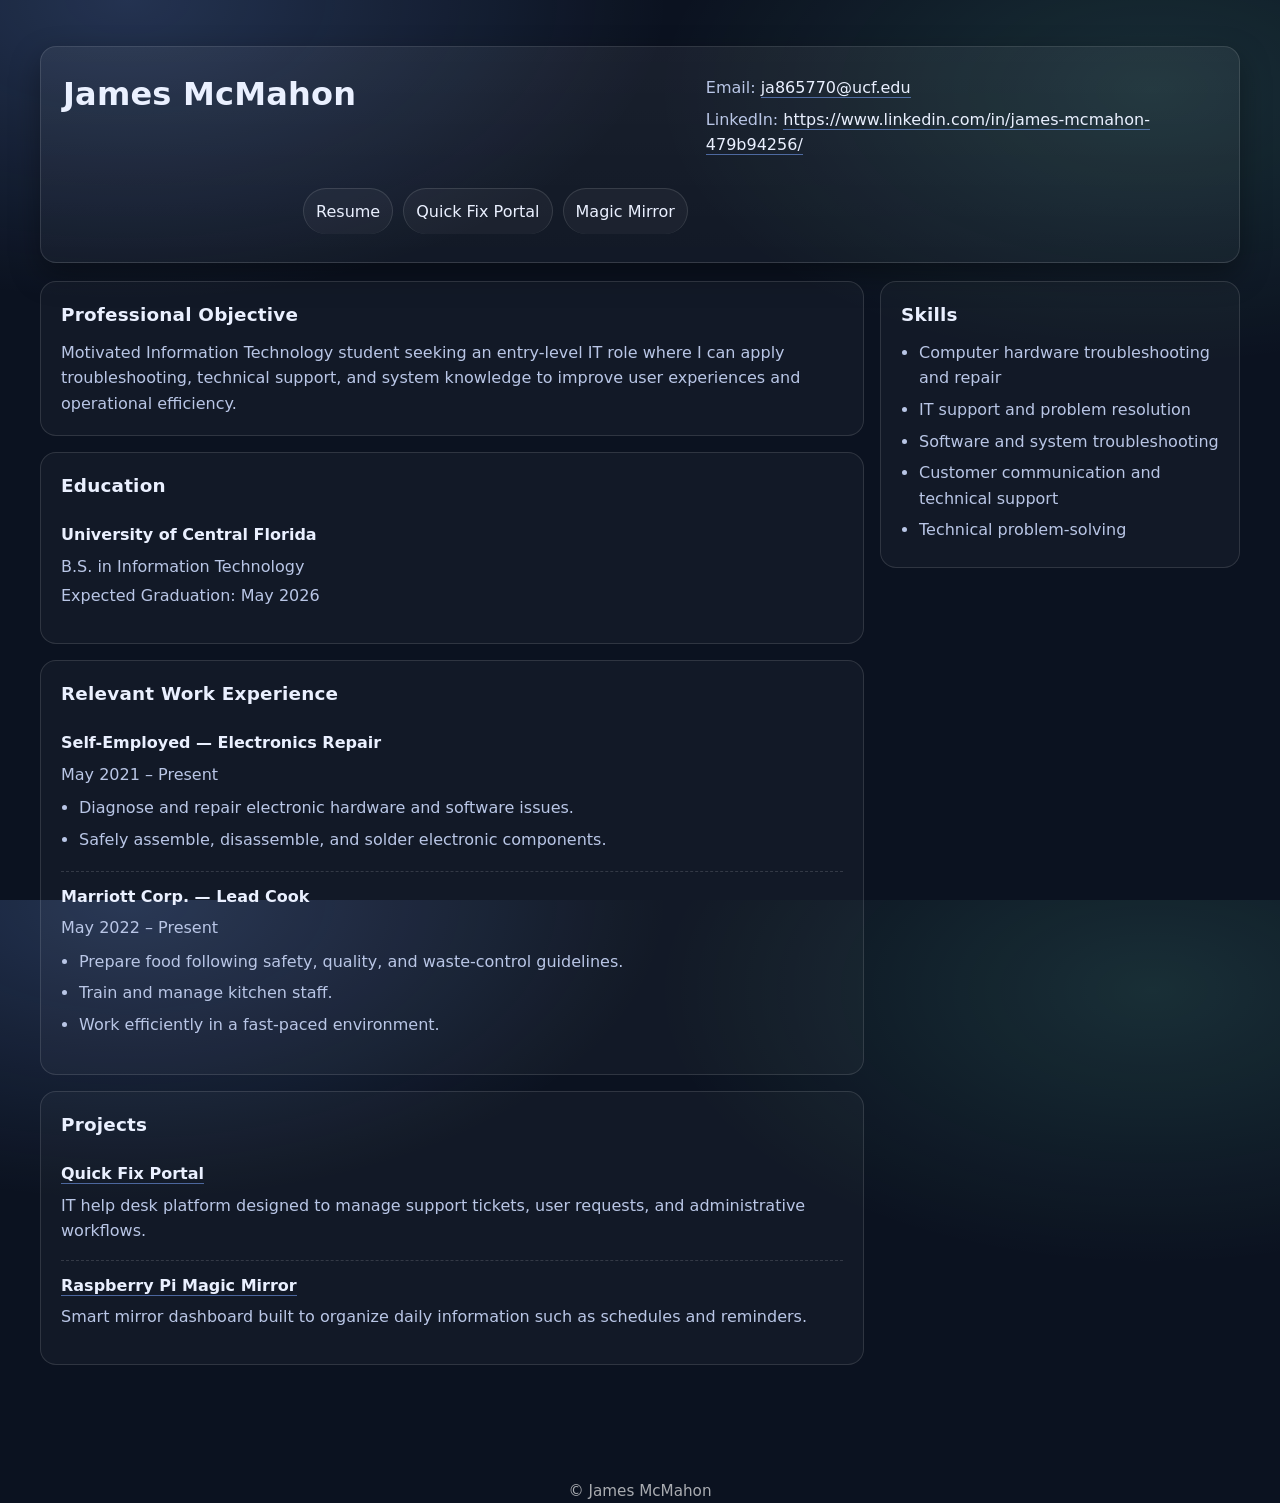
<file: index.html>
<!doctype html>
<html lang="en">
<head>
  <link rel="stylesheet" href="style.css" />
  <meta charset="utf-8" />
  <meta name="viewport" content="width=device-width, initial-scale=1" />
  <title>James McMahon — Resume</title>
</head>
<body>
  <header>
    <h1>James McMahon</h1>

    <address>
      <p>Email: <a href="mailto:ja865770@ucf.edu">ja865770@ucf.edu</a></p>
      <p>
        LinkedIn:
        <a href="https://www.linkedin.com/in/james-mcmahon-479b94256/" target="_blank" rel="noopener noreferrer">
          https://www.linkedin.com/in/james-mcmahon-479b94256/
        </a>
      </p>
    </address>

    <nav>
      <ul>
        <li><a href="index.html">Resume</a></li>
        <li><a href="quickfixportal.html">Quick Fix Portal</a></li>
        <li><a href="magic-mirror.html">Magic Mirror</a></li>
      </ul>
    </nav>
  </header>

  <main>
    <section>
      <h2>Professional Objective</h2>
      <p>
        Motivated Information Technology student seeking an entry-level IT role where I can apply
        troubleshooting, technical support, and system knowledge to improve user experiences and
        operational efficiency.
      </p>
    </section>

    <section>
      <h2>Education</h2>
      <article>
        <h3>University of Central Florida</h3>
        <p>B.S. in Information Technology</p>
        <p>Expected Graduation: May 2026</p>
      </article>
    </section>

    <section>
      <h2>Relevant Work Experience</h2>

      <article>
        <h3>Self-Employed — Electronics Repair</h3>
        <p>May 2021 – Present</p>
        <ul>
          <li>Diagnose and repair electronic hardware and software issues.</li>
          <li>Safely assemble, disassemble, and solder electronic components.</li>
        </ul>
      </article>

      <article>
        <h3>Marriott Corp. — Lead Cook</h3>
        <p>May 2022 – Present</p>
        <ul>
          <li>Prepare food following safety, quality, and waste-control guidelines.</li>
          <li>Train and manage kitchen staff.</li>
          <li>Work efficiently in a fast-paced environment.</li>
        </ul>
      </article>
    </section>

    <section>
      <h2>Projects</h2>

      <article>
        <h3><a href="quickfixportal.html">Quick Fix Portal</a></h3>
        <p>
          IT help desk platform designed to manage support tickets, user requests,
          and administrative workflows.
        </p>
      </article>

      <article>
        <h3><a href="magic-mirror.html">Raspberry Pi Magic Mirror</a></h3>
        <p>
          Smart mirror dashboard built to organize daily information such as schedules and reminders.
        </p>
      </article>
    </section>

    <section>
      <h2>Skills</h2>
      <ul>
        <li>Computer hardware troubleshooting and repair</li>
        <li>IT support and problem resolution</li>
        <li>Software and system troubleshooting</li>
        <li>Customer communication and technical support</li>
        <li>Technical problem-solving</li>
      </ul>
    </section>
  </main>

  <footer>
    <p>&copy; James McMahon</p>
  </footer>
</body>
</html>
</file>
<file: style.css>
:root{
  --bg:#0b1220;
  --surface:#0f1b2e;
  --text:#eaf0ff;
  --muted:#b9c6e6;
  --line:rgba(255,255,255,.12);
  --accent:#7aa7ff;

  --radius:16px;
  --shadow:0 12px 30px rgba(0,0,0,.35);

  --max:1000px;
}

*,
*::before,
*::after{ box-sizing:border-box; }

html,body{ height:100%; }

body{
  margin:0;
  font-family: ui-sans-serif, system-ui, -apple-system, Segoe UI, Roboto, Arial, "Noto Sans", "Liberation Sans", sans-serif;
  line-height:1.6;
  color:var(--text);
  background:
    radial-gradient(900px 500px at 10% 0%, rgba(122,167,255,.22), transparent 60%),
    radial-gradient(900px 500px at 90% 10%, rgba(122,255,215,.12), transparent 55%),
    var(--bg);
}

a{
  color:var(--text);
  text-decoration:none;
  border-bottom:1px solid rgba(122,167,255,.55);
}

a:hover{
  color:var(--accent);
  border-bottom-color:var(--accent);
}

header, main, footer{
  width:min(var(--max), calc(100% - 32px));
  margin-inline:auto;
}

header{
  margin-top:18px;
  padding:18px;
  background:linear-gradient(180deg, rgba(255,255,255,.06), rgba(255,255,255,.03));
  border:1px solid var(--line);
  border-radius:var(--radius);
  box-shadow:var(--shadow);
}

h1{
  margin:0 0 10px 0;
  font-size:1.75rem;
  letter-spacing:.2px;
}

address{
  margin:0;
  font-style:normal;
  color:var(--muted);
}

address p{
  margin:6px 0;
}

nav{
  margin-top:14px;
  padding-top:14px;
  border-top:1px solid var(--line);
}

nav ul{
  list-style:none;
  padding:0;
  margin:0;
  display:flex;
  gap:10px;
  flex-wrap:wrap;
}

nav a{
  display:inline-block;
  padding:10px 12px;
  border:1px solid rgba(255,255,255,.12);
  border-radius:999px;
  background:rgba(255,255,255,.04);
  border-bottom:none;
}

nav a:hover{
  background:rgba(122,167,255,.14);
  border-color:rgba(122,167,255,.35);
  color:var(--text);
}

main{
  margin-top:18px;
  display:grid;
  gap:14px;
}

section{
  padding:16px 18px;
  border:1px solid var(--line);
  border-radius:var(--radius);
  background:rgba(255,255,255,.03);
}

h2{
  margin:0 0 10px 0;
  font-size:1.15rem;
  letter-spacing:.2px;
}

h3{
  margin:0 0 6px 0;
  font-size:1rem;
}

section > p{
  margin:0;
  color:var(--muted);
}

article{
  padding:12px 0;
}

article + article{
  border-top:1px dashed rgba(255,255,255,.14);
}

article p{
  margin:4px 0;
  color:var(--muted);
}

ul{
  margin:8px 0 0 18px;
  padding:0;
  color:var(--muted);
}

li{ margin:6px 0; }

footer{
  margin:18px auto 26px;
  color:rgba(255,255,255,.65);
  text-align:center;
  font-size:.95rem;
}

@media (min-width: 900px){
  body{
    padding:28px 0 0;
  }

  header, main, footer{
    width:min(1200px, calc(100% - 56px));
  }

  header{
    display:grid;
    grid-template-columns: 1.1fr .9fr;
    gap:18px;
    align-items:start;
    padding:22px;
  }

  nav{
    margin-top:0;
    padding-top:0;
    border-top:none;
    justify-self:end;
    align-self:start;
  }

  nav ul{
    justify-content:flex-end;
  }

  main{
    grid-template-columns: 1fr 360px;
    align-items:start;
    gap:16px;
  }

  main section{
    padding:18px 20px;
  }

  main section:last-of-type{
    grid-column:2;
    grid-row:1 / span 10;
    position:sticky;
    top:22px;
    height:fit-content;
  }

  main section:not(:last-of-type){
    grid-column:1;
  }

  h1{
    font-size:2rem;
  }
}

@media (max-width: 420px){
  nav ul{ gap:8px; }
  nav a{ width:100%; text-align:center; }
}
</file>
